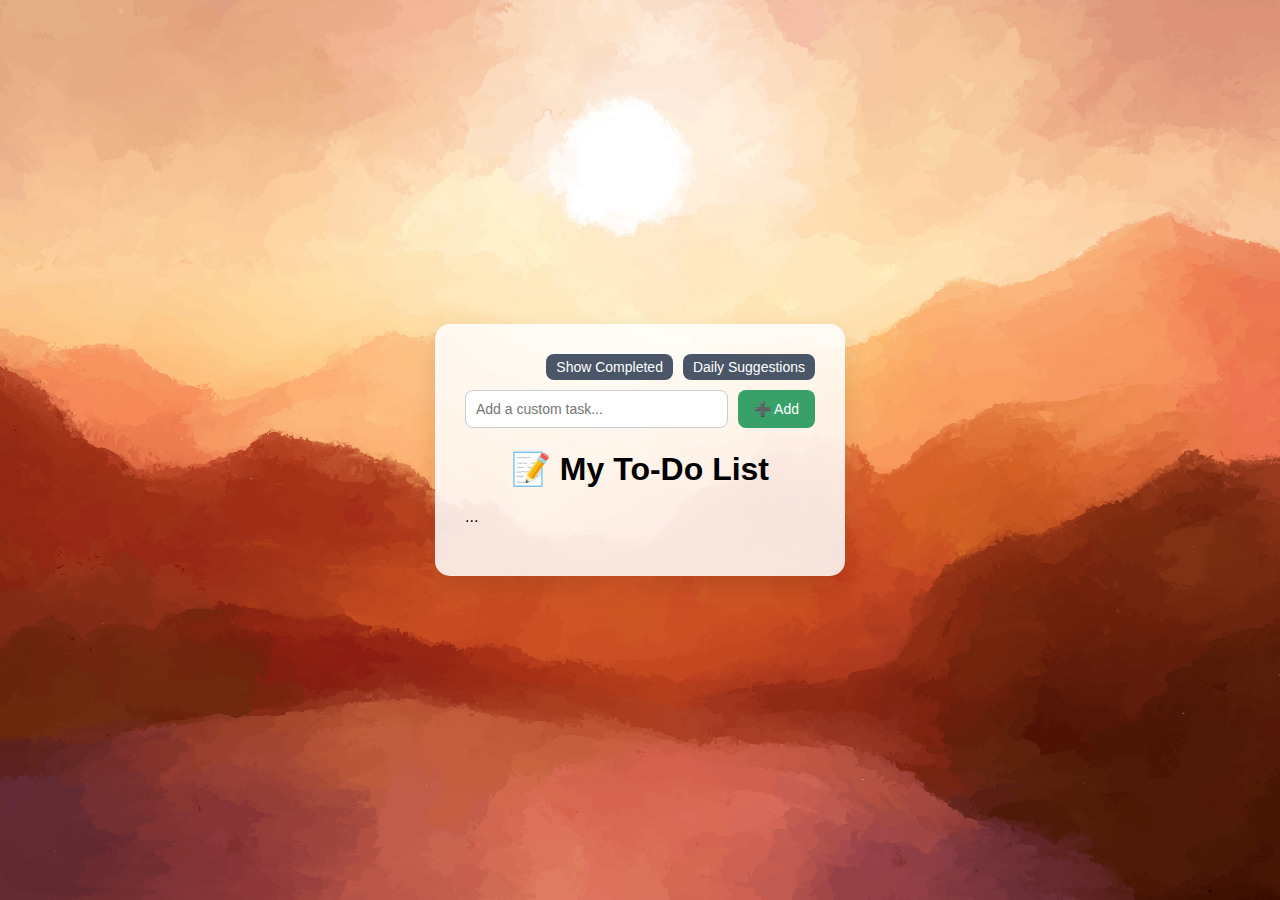
<file: index.html>
<!DOCTYPE html>
<html lang="en">
<head>
  <meta charset="UTF-8" />
  <meta name="viewport" content="width=device-width, initial-scale=1.0"/>
  <title>To-Do List</title>
  <link rel="stylesheet" href="styles.css" />
</head>
<body>
  <div class="container">
  <div class="top-right-buttons">
    <button id="show-completed">Show Completed</button>
    <button id="daily-suggestions">Daily Suggestions</button>
  </div>
  <div class="custom-task-bar">
    <input type="text" id="custom-task-bar-input" placeholder="Add a custom task...">
    <button id="add-custom-task-btn">➕ Add</button>
  </div>
  <h1>📝 My To-Do List</h1>
  <form id="task-form">...</form>
  <ul id="task-list"></ul>
</div>

  <script src="index.js"></script>
</body>
</html>
</file>
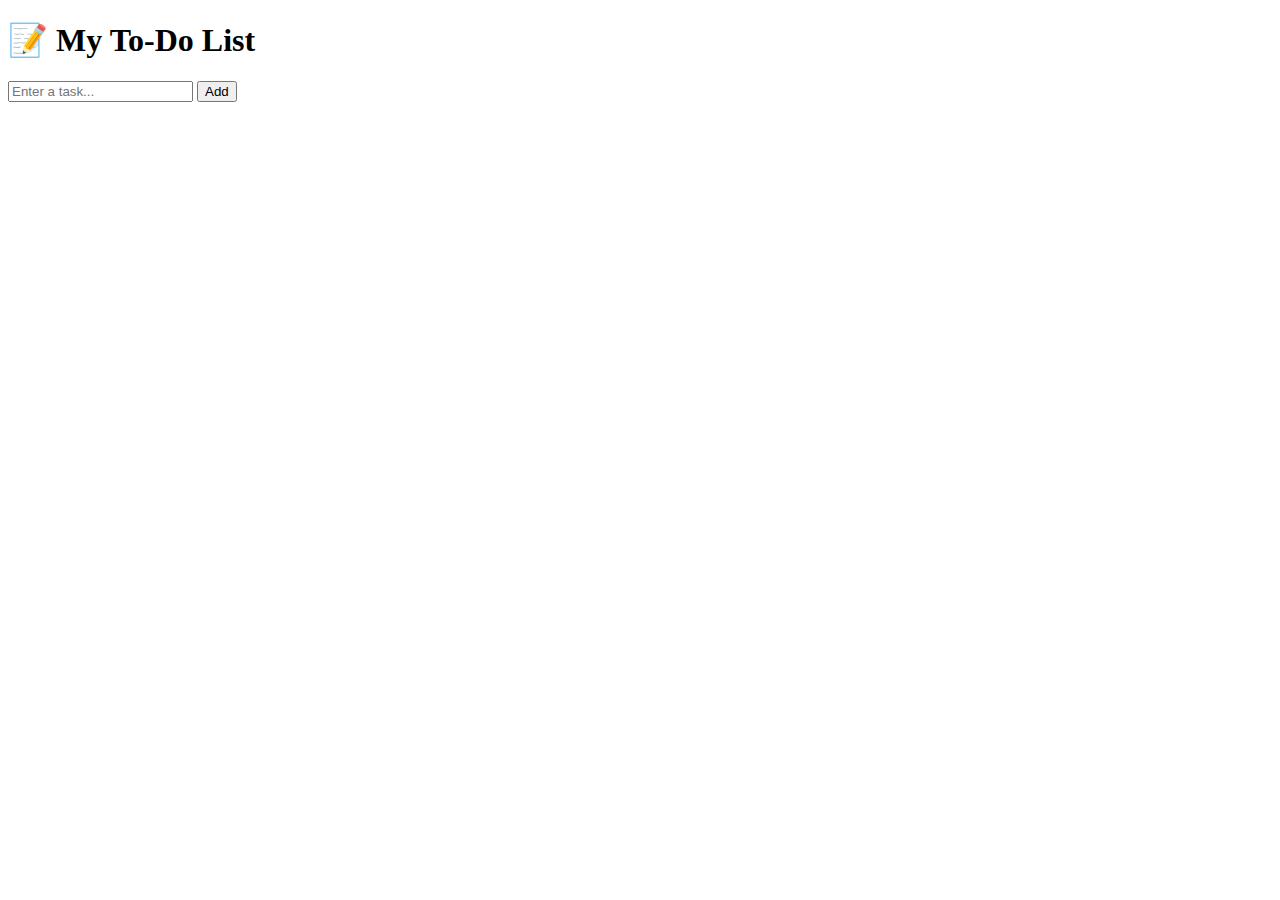
<file: tempCodeRunnerFile.html>
<!DOCTYPE html>
<html lang="en">
<head>
  <meta charset="UTF-8" />
  <meta name="viewport" content="width=device-width, initial-scale=1.0"/>
  <title>To-Do List</title>
  <link rel="stylesheet" href="C:\Users\kabil\Desktop\COde\altrosyn\webdevelopmentproject\style.css" />
</head>
<body>
  <div class="container">
    <h1>📝 My To-Do List</h1>
    <form id="task-form">
      <input type="text" id="task-input" placeholder="Enter a task..." required />
      <button type="submit">Add</button>
    </form>
    <ul id="task-list"></ul>
  </div>
  <script src="C:\Users\kabil\Desktop\COde\altrosyn\webdevelopmentproject\script.js"></script>
</body>
</html>
</file>
<file: styles.css>
body {
  font-family: 'Segoe UI', Tahoma, Geneva, Verdana, sans-serif;
  background: url('bg.jpg') no-repeat center center fixed;
  background-size: cover;
  display: flex;
  justify-content: center;
  align-items: center;
  height: 100vh;
  margin: 0;
}


.container {
  background: rgba(255, 255, 255, 0.85); /* light frosted look */
  padding: 30px;
  border-radius: 15px;
  box-shadow: 0 10px 25px rgba(0, 0, 0, 0.1);
  width: 350px;
}


h1 {
  text-align: center;
  margin-bottom: 20px;
}

form {
  display: flex;
  gap: 10px;
  margin-bottom: 20px;
}

input[type="text"] {
  flex: 1;
  padding: 10px;
  border: 1px solid #ccc;
  border-radius: 10px;
}

button {
  padding: 10px 15px;
  background-color: #5a67d8;
  color: white;
  border: none;
  border-radius: 10px;
  cursor: pointer;
}

button:hover {
  background-color: #434190;
}

ul {
  list-style: none;
  padding: 0;
}

li {
  li {
  background: #edf2f7;
  padding: 10px;
  margin-bottom: 10px;
  border-radius: 10px;
  display: flex;
  align-items: center;
  justify-content: space-between;

  transition: transform 0.3s ease, box-shadow 0.3s ease;
  transform-style: preserve-3d;
  perspective: 600px;
  cursor: pointer;
  position: relative;
}
}

li.completed {
  text-decoration: line-through;
  color: gray;
}

.delete-btn {
  background: transparent;
  border: none;
  color: red;
  font-size: 18px;
  cursor: pointer;
}
/* Fade-in animation for new tasks */
@keyframes fadeIn {
  from { opacity: 0; transform: translateY(-10px); }
  to { opacity: 1; transform: translateY(0); }
}

li {
  animation: fadeIn 0.3s ease forwards;
  transition: color 0.3s ease, text-decoration 0.3s ease;
}

/* Smooth strike-through transition */
li.completed {
  text-decoration: line-through;
  color: gray;
  transition: color 0.3s ease, text-decoration 0.3s ease;
}

/* Fade-out animation for deleting */
li.removing {
  animation: fadeOut 0.3s ease forwards;
}

@keyframes fadeOut {
  from { opacity: 1; height: auto; margin-bottom: 10px; padding: 10px; }
  to { opacity: 0; height: 0; margin-bottom: 0; padding: 0; }
}
/* Style checkbox */
.task-checkbox {
  margin-right: 10px;
  width: 18px;
  height: 18px;
  cursor: pointer;
}

/* Optional: align items center for li */
li {
  display: flex;
  align-items: center;
  justify-content: space-between;
}
li span {
  flex: 1;
  user-select: none;
}
/* Add perspective to the container so children can have 3D effects */
.container {
  perspective: 600px;
}

/* Base styles for tasks (li) */
li {
  /* Keep existing styles */
  background: #edf2f7;
  padding: 10px;
  margin-bottom: 10px;
  border-radius: 10px;
  display: flex;
  justify-content: space-between;
  align-items: center;

  /* Add a smooth transition for transform and box-shadow */
  transition: transform 0.3s ease, box-shadow 0.3s ease;
  transform-style: preserve-3d; /* enable 3D transforms */
  cursor: pointer;
}

/* 3D pop-out effect on hover */
li span {
  flex: 1;
  user-select: none;
  position: relative;
  display: inline-block; /* add this */
}

/* Strike line styles */
li span {
  flex: 1;
  user-select: none;
  position: relative;
  display: inline-block;
  perspective: 500px; /* Creates 3D space */
}

/* Strike line - hidden initially with scale */
li span::after {
  content: "";
  position: absolute;
  left: 0;
  top: 50%;
  height: 2px;
  background: gray;
  width: 100%;
  transform: scaleX(0) scaleY(0.2) rotateX(90deg);
  transform-origin: center;
  transition: transform 0.4s ease;
  pointer-events: none;
}

/* 3D strike-through on completed */
li.completed span::after {
  transform: scaleX(1) scaleY(1) rotateX(0deg);
}
@keyframes vanishIntoCave {
  0% {
    transform: scale(1) translateZ(0);
    opacity: 1;
  }
  100% {
    transform: scale(0.2) translateZ(-200px);
    opacity: 0;
  }
}
li.vanishing {
  animation: vanishIntoCave 0.6s ease forwards;
}
.top-right-buttons {
  display: flex;
  justify-content: flex-end;
  gap: 10px;
  margin-bottom: 10px;
}

.top-right-buttons button {
  padding: 5px 10px;
  font-size: 14px;
  background-color: #4a5568;
  color: white;
  border: none;
  border-radius: 8px;
  cursor: pointer;
}

.top-right-buttons button:hover {
  background-color: #2d3748;
}
.custom-task-bar {
  display: flex;
  gap: 10px;
  margin: 10px 0;
}

#custom-task-bar-input {
  flex: 1;
  padding: 10px;
  border-radius: 8px;
  border: 1px solid #ccc;
  font-size: 14px;
}

#add-custom-task-btn {
  padding: 10px 16px;
  border: none;
  border-radius: 8px;
  background-color: #38a169;
  color: white;
  font-size: 14px;
  cursor: pointer;
}

#add-custom-task-btn:hover {
  background-color: #2f855a;
}
li:hover {
  transform: translateZ(15px) scale(1.05);
  box-shadow: 0 15px 25px rgba(0, 0, 0, 0.25);
  z-index: 1;
}
li.vanishing:hover {
  transform: none;
  box-shadow: none;
  pointer-events: none;
}
</file>
